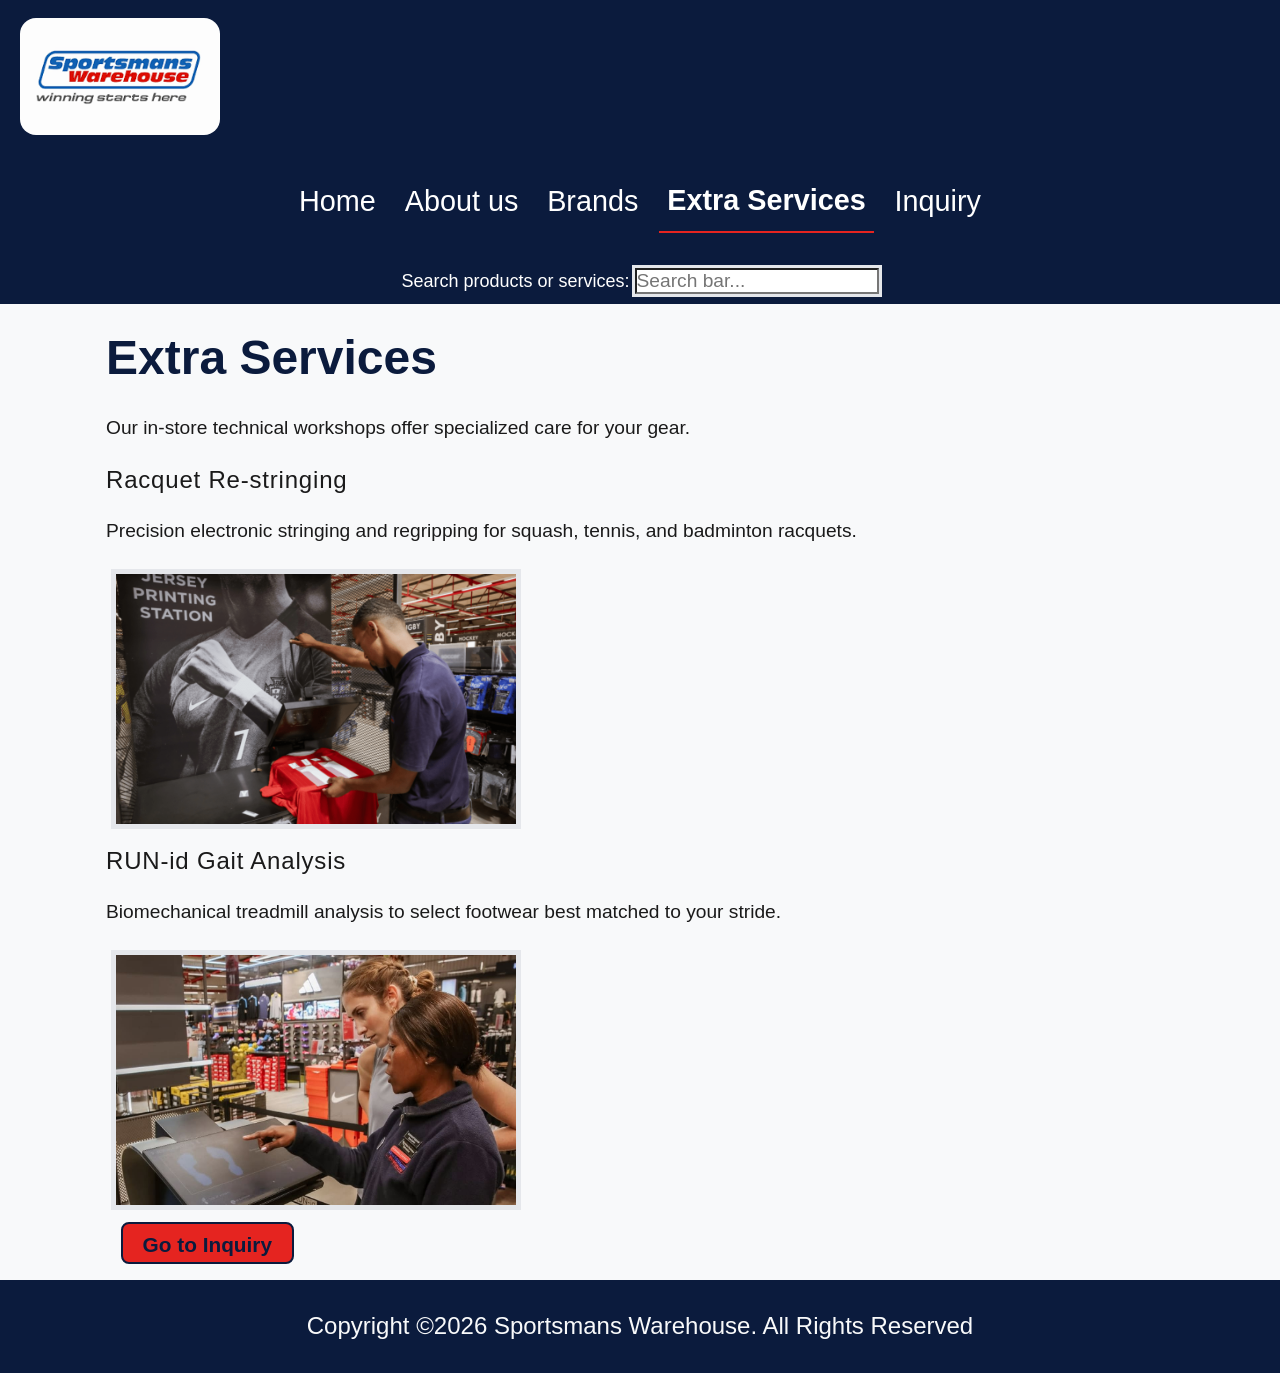
<file: extra services.html>
<!DOCTYPE html>
<html lang="en">

<head>
    <meta charset="UTF-8">
    <meta name="viewport" content="width=device-width, initial-scale=1.0">
    <title>Extra Services - Sportsmans Warehouse</title>

    <link rel="stylesheet" href="CSS/styles.css">

</head>

<body>

    <header>
        <div class="top-bar">
            <div class="logo">
                <a href="index.html">
                    <img src="images/Sportsmans Logo.png" alt="Sportsmans Warehouse Logo">
                </a>
            </div>

            <nav class="Main-Navigation">
                <a href="index.html">Home</a> 
                <a href="about us.html">About us</a> 
                <a href="brands.html">Brands</a> 
                <a href="extra services.html">Extra Services</a> 
                <a href="Inquiry.html">Inquiry</a>
            </nav>
    </header>

    <section class="search-container">
        <div>
            <form action="#" method="get" role="search">
                <label for="site-search" class="visually-hidden">Search products or services:</label>
                <input type="search" id="site-search" name="q" placeholder="Search bar...">
            </form>
        </div>
    </section>

    <!--The different services-->
    <main>
        <section class="services-container">
            <h1>Extra Services</h1>
            <p>Our in-store technical workshops offer specialized care for your gear.</p>

            <div>
                <article class="service-card">
                    <h2>Racquet Re-stringing</h2>
                    <p>Precision electronic stringing and regripping for squash, tennis, and badminton racquets.</p>
                    <img src="images/restringing.png" alt="Racquet Re-stringing Service">
                </article>

                <article class="service-card">
                    <h2>RUN-id Gait Analysis</h2>
                    <p>Biomechanical treadmill analysis to select footwear best matched to your stride.</p>
                    <img src="images/RUN-id.jpg" alt="Racquet Re-stringing Service">
                </article>
            </div>
        </section>

        <div class="next-page">
        <button ><a href="Inquiry.html"><strong>Go to Inquiry</strong></a></button>
        </div>
    </main>

    <footer>
        <p>Copyright &copy;2026 Sportsmans Warehouse. All Rights Reserved</p>
    </footer>

    <!--Global Script-->
    <script src="JavaScript/script.js"></script>

</body>

</html>
</file>
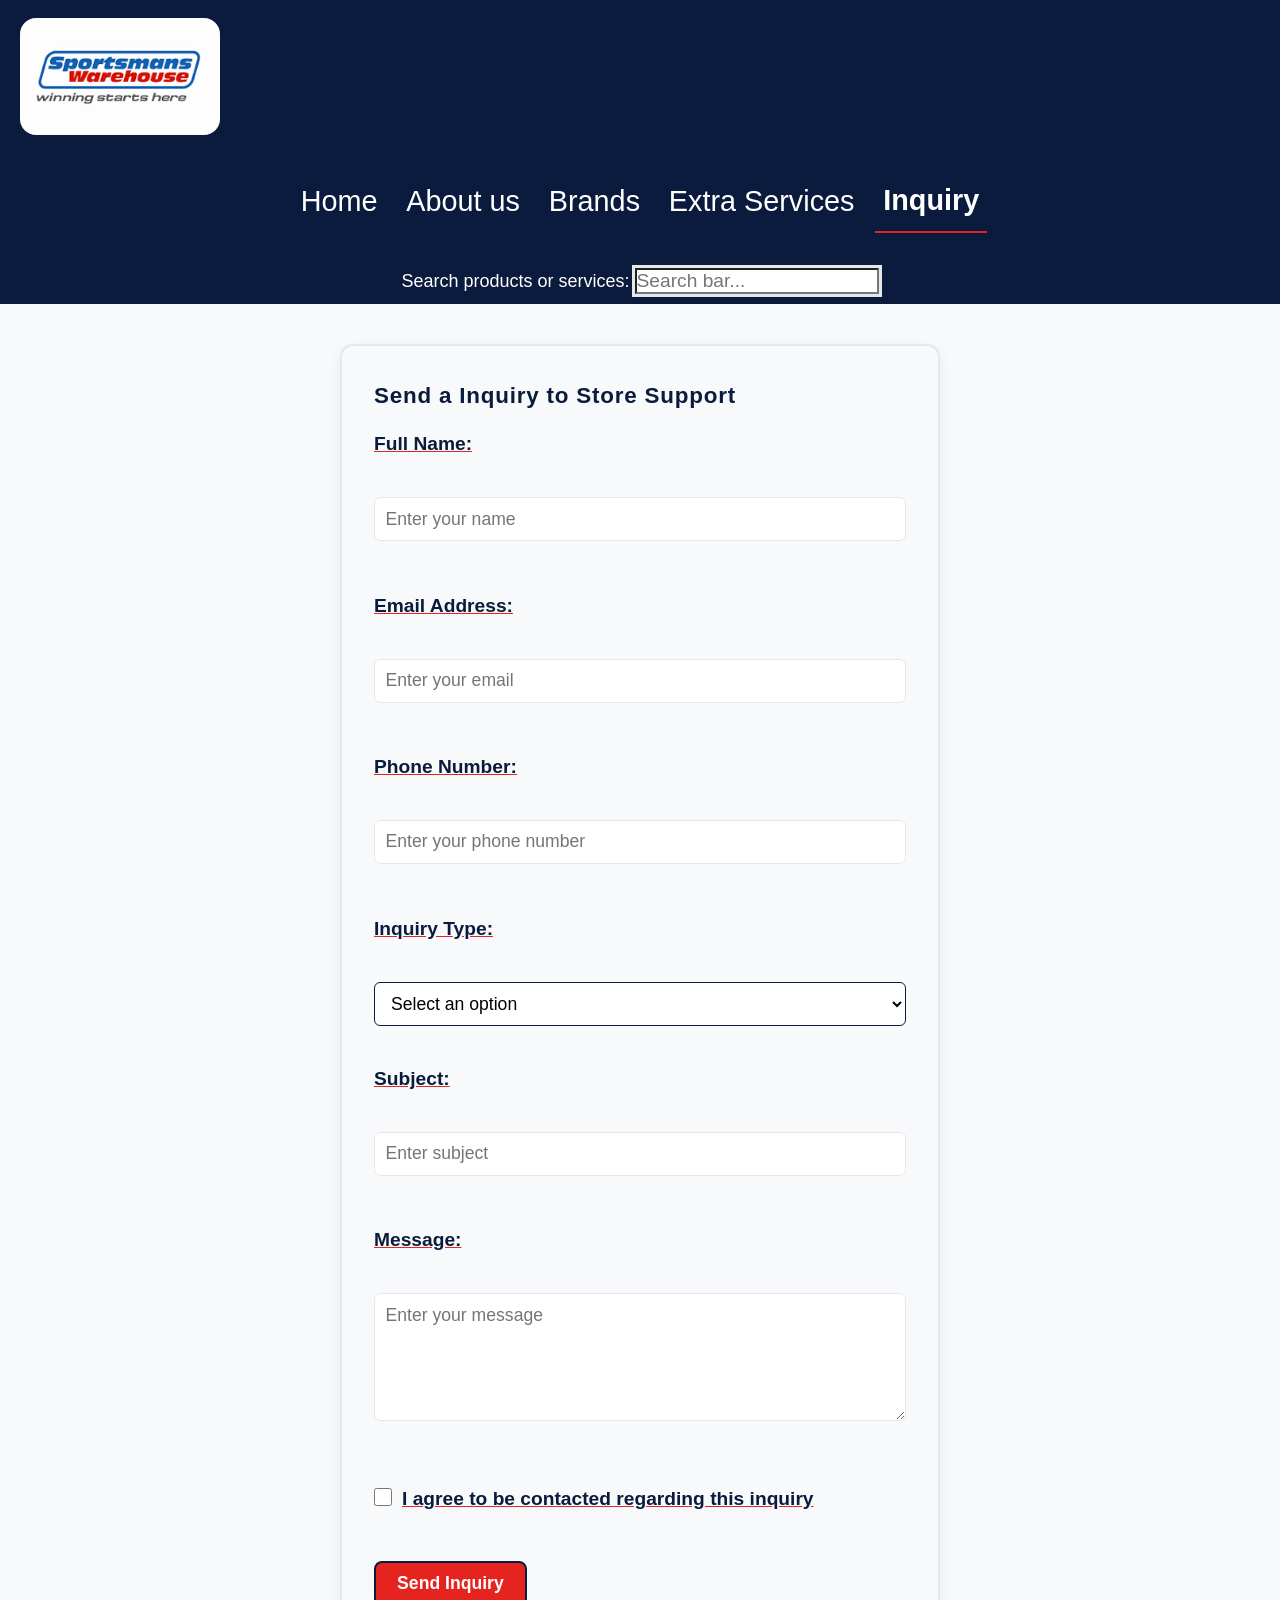
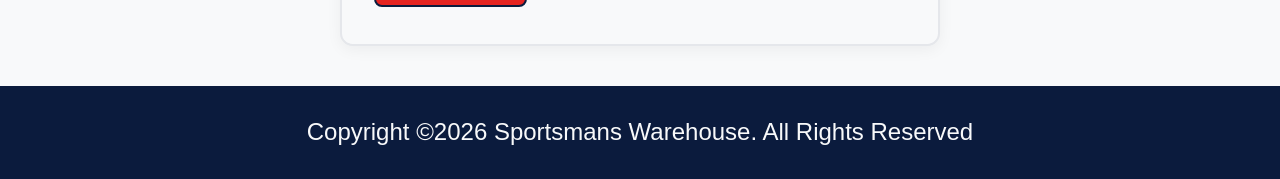
<file: Inquiry.html>
<!DOCTYPE html>
<html lang="en">

<head>
    <meta charset="UTF-8">
    <meta name="viewport" content="width=device-width, initial-scale=1.0">
    <title>Find Store & contact - Sportsmans Warehouse</title>

    <link rel="stylesheet" href="CSS/form.css">
    <link rel="stylesheet" href="CSS/styles.css">

</head>

<body>

    <header>
        <div class="top-bar">
            <div class="logo">
                <a href="index.html">
                    <img src="images/Sportsmans Logo.png" alt="Sportsmans Warehouse Logo">
                </a>
            </div>
        </div>

        <nav class="Main-Navigation">
            <a href="index.html">Home</a> 
            <a href="about us.html">About us</a> 
            <a href="brands.html">Brands</a> 
            <a href="extra services.html">Extra Services</a> 
            <a href="Inquiry.html">Inquiry</a>
        </nav>
    </header>

    <section class="search-container">
        <div>
            <form action="#" method="get" role="search">
                <label for="site-search" class="visually-hidden">Search products or services:</label>
                <input type="search" id="site-search" name="q" placeholder="Search bar...">
            </form>
        </div>
    </section>

    <main>
        <!-- Direct Contact Form -->
        <section class="contact-page-container">

            <!--Direct contact form-->
            <div id="contact">
                <h3>Send a Inquiry to Store Support</h3>
                <form id="inquiryForm" class="contact-form">
                    <!--Name-->
                    <label for="user-name">Full Name:</label>
                    <br>

                    <input type="text" id="user-name" name="user_name" placeholder="Enter your name">
                    <span id="nameError" class="error"></span>
                    <br>

                    <!--Email-->
                    <label for="user-email">Email Address:</label>
                    <br>

                    <input type="email" id="user-email" name="user_email" placeholder="Enter your email">
                    <span id="emailError" class="error"></span>
                    <br>

                    <!--Phone number Added here-->
                    <label for="phone">Phone Number:</label>
                    <br>

                    <input type="tel" id="phone" name="user-phone" placeholder="Enter your phone number">
                    <span id="phoneError" class="error"></span>
                    <br>

                    <!--Inquiry Type Selection-->
                    <!--W3Schools, 2025-->
                    <label for="inquiryType">Inquiry Type:</label>
                    <br>
                    <select id="inquiryType" name="inquiry-type">
                        <option value="">Select an option</option>
                        <option value="Online Order">Online Order</option>
                        <option value="Store Stock">In-Store Stock</option>
                        <option value="General Support">General Support</option>
                    </select>
                    <span id="typeError" class="error"></span>
                    <br>

                    <!--Subject-->
                    <label for="subject">Subject:</label>
                    <br>
                    <input type="text" id="subject" name="subject" placeholder="Enter subject">
                    <span id="subjectError" class="error"></span>
                    <br>

                    <!--Message-->
                    <label for="user-msg">Message:</label>

                    <br>
                    <textarea id="user-message" name="user-message" rows="5"
                        placeholder="Enter your message"></textarea>
                    <span id="messageError" class="error"></span>
                    <br>

                    <!--Terms Checkbox-->
                    <!--MDN Web Docs, 2025-->
                    <div class="checkbox-group">
                        <input type="checkbox" id="agreeTerms" name="agree_terms">
                        <label for="agreeTerms">I agree to be contacted regarding this inquiry</label>
                    </div>
                    <span id="termsError" class="error"></span>
                    <br>

                    <button type="submit">Send Inquiry</button>
                </form>
            </div>

        </section>

    </main>

    <footer>
        <p>Copyright &copy;2026 Sportsmans Warehouse. All Rights Reserved</p>
    </footer>

    <!--Global JavaScript-->
    <script src="JavaScript/script.js"></script>

    <!--The JavaScript for the form validation-->
    <script src="JavaScript/form.js"></script>

</body>

</html>
</file>
<file: CSS/styles.css>
/*Global reset and base styling*/
/*CSS RESET*/
* {
    margin: 0;
    padding: 0;
    box-sizing: border-box;
}

/*Styling the whole body of the website*/
body {
    font-family: Arial, Helvetica, sans-serif;
    font-size: 1rem;
    line-height: 1.6;

    /*Changing the colours to make it look better*/
    color: #1a1a1a;
    background-color: #F8F9FA;
    margin: 0;
}

/*Controling the main content width*/
main {
    width: 90%;
    max-width: 1100px;
    margin: 0 auto;
    padding: 1rem;
    text-align: left;
}



/*Global typography and links*/
h1 {
    font-size: 3rem;
    font-weight: bolder;

    /*Changed the h1 colour to deep navy blue*/
    color: #0B1B3D;

    margin-bottom: 1rem;
}

h2 {
    font-size: 1.5rem;
    letter-spacing: 0.05rem;
    font-weight: lighter;
    margin-bottom: 1rem;

    /*Chaning the h2 to dark charcoal*/
    color: #1a1a1a;
}

h3 {
    font-size: 1.5rem;
    letter-spacing: 0.05rem;
    font-weight: bold;
    margin-bottom: 1rem;
    margin-top: 1rem;

    /*Chaning the h3 to dark charcoal*/
    color: #1a1a1a;
}

h4 {
    /*Changed the colour to deep navy blue*/
    color: #0B1B3D;

    margin-bottom: 0.5rem;
    margin-top: 0.5rem;
}

p {
    font-size: 1.2rem;
    line-height: 1.7;
    margin-bottom: 1rem;

    /*Changed the colour drak charcoal*/
    color: #1a1a1a;
}

a {
    font-size: 1.3rem;
    padding: 0.6rem;
    text-decoration: none;
    cursor: pointer;

    /* Chaning the color to Deep Navy Blue */
    color: #0B1B3D;
}

ul{
    margin: 15px;
}


/*The global buttons styling*/

/*The genreal styling for all the buttons*/
button {
    width: fit-content;
    height: auto;
    margin-left: 15px;
    font-size: 1.5rem;
    padding: 5px 10px;
    cursor: pointer;

    /*Chaning the colour to Red*/
    background-color: #E52420;
    /*Changed the color button for contrast*/
    color: white;

    transition: background-color 1s;
    /*Chaning the border colour to deep navy blue*/
    border: 2px solid #0B1B3D;
    border-radius: 0.5rem;
}

.next-page button:hover{
    /*Changed the hover background colour to red*/
    background-color: #ffd200;
    color: #ffffff;
}


/*Header, logo and the main navigation styling*/

/*Styling the header and footer*/
header {
    /*Changing the colour*/
    background-color: #0B1B3D;
    padding: 10px;
}

/*Styling everything in a specific things*/
.logo img {
    width: 250px;
    height: auto;
    max-width: 200px;
    margin-top: 0.5rem;
    margin-bottom: 0.5rem;
    border-radius: 1rem;
}

.Main-Navigation {
    /*Chaning the background color to deep navy blue*/
    background-color: #0B1B3D;
    padding: 1rem;

    /*Align the line links and sign in button neatly in the center*/
    text-align: center;
    display: flex;
    justify-content: center;
    align-items: center;
    gap: 0.8rem;
    flex-wrap: wrap;
}

.Main-Navigation a{
    font-size: 1.8rem;
    padding: 0.5rem;
    cursor: pointer;

    /*Changed the nav links text color white for contrast on the Navy header */
    color: white;
}

.Main-Navigation a:hover {
    /*Changed the link hover to red*/
    background-color: #E52420;
    color: white;
    border-radius: 0.4rem;
}

.user-account {
    /*Changing the user account background to deep navy blue*/
    background-color: #0B1B3D;
}

.user-account button:hover {
    /*Changed the color to yellow ticket*/
    background-color: #ffd200;
    color: #1a1a1a;
}

/*This is the search bar styling section*/

.search-container {
    /*Changing the colour bkacground deep navy navy blue*/
    background-color: #0B1B3D;

    padding: 0.5rem;
    text-align: center;
    font-size: large;

    /*Makes sure the text colour inside is default to white*/
    color: white;
}

.search-container input {
    font-size: 1.2rem;

    /*Changed the colour background to light border grey*/
    outline: 0.2rem solid #E5E7EB;

    /*Ensure the colour in the typing text is dark charcoal and is contrasted against the white input box*/
    color: #1a1a1a;
    background-color: #ffffff;
}



/*The cards and media content*/
/*This is from the index, brands and services pages*/

.featured-card img,
.brand-card img {
    width: 200px;
    height: auto;

    /*Changed the colour to a light border grey*/
    border: 5px solid #E5E7EB;
    margin: 5px;
    box-sizing: content-box;
}

.brand-card h2,
.featured-card h2 {
    /*Chnaged the colour to a deep navy blue*/
    color: #0B1B3D;
}

.service-card img,
.map-container img {
    width: 400px;
    height: 250px;

    /*Changed the border colour to light border grey*/
    border: 5px solid #E5E7EB;
    margin: 5px;
    box-sizing: content-box;
}




/*Aligning the index page featured content to the left*/
.featured-grid {
    display: flex;
    flex-wrap: wrap;
    justify-content: flex-start;
    gap: 2.5rem;
    margin-top: 1rem;
}

.featured-card {
    text-align: center;
}

.featured-card img {
    width: 100%;
    height: auto;
    border-radius: 0.5rem;
    max-width: 280px;
    margin: 5px 0;
}



/*Styling for the brands section*/
.brands-section div{
    display: flex;
    flex-wrap: wrap;
    justify-content: flex-start;
    gap: 2rem;
    margin-top: 0.5rem;
}

.brand-card{
    width: 280px; /*This is will give the brand cards a consistent width */
    text-align: center;
}

.brand-card img {
    width: 100%;
    max-width: 200px;
    height: auto;
    margin: 5px 0;
    border: 5px solid #E5E7EB;
    box-sizing: content-box;
}

/*Footer section styling*/
footer {
     /*Changing the colour*/
    background-color: #0B1B3D;
    padding: 10px;
}

footer p {
    margin: 1rem;
    font-size: 1.5rem;
    text-align: center;

    /*Changed the color to a soft off white*/
    color: #F8F9FA;
}


/*The media responsiveness styling*/

/*Styling for the tablet reponsiveness*/
@media screen and (max-width: 760px) {

    /*Stacking ther header iteam neatly*/
    header {
        padding: 10px;
        text-align: center;
    }

    .search-container {
        padding: 10px;
        width: 100%;
    }

    .Main-Navigation {
        padding: 10px 5px;
    }

    .Main-Navigation ul {
        gap: 0.5rem;
    }

    /*This is going to expand the main content width*/
    main {
        width: 95%;
        padding: 0.5rem;
    }

    /*This is going to stack layout vertically on tablets*/
    .service-card img,
    .map-container img {
        width: 100%;
        max-width: 100%;
        height: auto;
    }

    /*Going to allow contact textarea to fit the small screen widths*/
    .contact-form textarea{
        width: 100%;
    }
}

/*Styling for the Mobile responsiveness*/
@media screen and (max-width: 480px) {
    /*Scalling the logo*/
    .logo{
        text-align: center;
        width: 100%;
    }
    .logo img{
        display: block;
        margin: 0 auto;
        max-width: 180px;
    }
    /*Stacking the navigation links and button vertically for easy tapping*/
    .Main-Navigation{
        flex-direction: column;
        align-items: center;
        gap: 0.8rem;
    }

    /*The different cards for the brands and categories*/
    .featured-card img,
    .brand-card img{
        width: 100%;
        max-width: 180px;
        height: auto;
    }

    /*Scalling the typography for the mobile screen*/
    h1{
        font-size: 2rem
    }
    h2, h3{
        font-size: 1.2rem;
    }
    p{
        font-size: 1rem;
    }

    /*Styling the full width form field for the touch screen*/
    .contact-page-container {
        width: 95%;
    }

    #contact {
        padding: 1.2rem;
    }

    .contact-form input,
    .contact-form textarea {
        width: 100%;
        font-size: 1rem;
    }

    .contact-form button {
        width: 100%;
        margin-left: 0px;
    }
}
</file>
<file: CSS/form.css>
/*Fixing the wrapper to match the other pages width*/
.contact-page-container {
    width: 100%;
    max-width: 600px;
    margin: 1.5rem auto;
}

#contact {
    /*Changing the colour to light border grey*/
    border: 2px solid #E5E7EB;
    padding: 2rem;

    /*Changed the colour background to a soft off white*/
    background-color: #F8F9FA;
    border-radius: 0.8rem;
    box-shadow: 0 4px 15px rgba(0,0,0,0.05);
    text-align: left;
}

#contact h3{
    color: #0B1B3D;
    margin: 1rem 0;
    font-size: 1.4rem;
    font-weight: bold;
    margin-top: 0;
}

#contact label {
    display: block;
    text-decoration: underline;
    margin-bottom: 0.4rem;

    /*Changed the colour to red*/
    text-decoration-color: #E52420;

    /*Changing the colour to white*/
    color: #0B1B3D;

    font-weight: bold;
    font-size: 1.2rem;
}

.contact-form input {
    font-size: 1.1rem;

    /*Changed the input text colour to dark charcoal*/
    color: #1A1A1A;
    /*Changed outline border to light border grey*/
    outline: none;
    font-family: Arial, Helvetica, sans-serif;

    /*Adding some missing properties sizing and background*/
    width: 100%;
    padding: 0.6em;
    margin-top: 5px;
    margin-bottom: 1rem;
    background-color: white;
    border-radius: 0.4rem;
    border: 1px solid #E5E7EB;
    transition: border-color 0.3s ease;
}

.contact-form textarea {
    font-size: 1.1rem;

    /*Changed the textarea text to dark charcoal*/
    color: #1A1A1A;
    /*Changed the outline border to light border grey*/
    outline: none;
    font-family: Arial, Helvetica, sans-serif;

    width: 100%;
    padding: 0.6em;
    margin-top: 5px;
    margin-bottom: 1rem;
    background-color: white;
    border-radius: 0.4rem;
    border: 1px solid #E5E7EB;
    resize: vertical;
    transition: border-color 0.3s ease;
}

/* Input focus states matching booking form highlight style */
.contact-form input:focus,
.contact-form textarea:focus {
    border-color: #0B1B3D;
}

.contact-form button {
    width: fit-content;
    height: auto;
    margin-left: 0;
    margin-top: 5px;
    margin-bottom: 5px;
    font-size: 1.1rem;
    font-weight: bold;
    padding: 0.6em 1.2em;
    cursor: pointer;
    background-color: #E52420;
    color: #ffffff;
    border: 2px solid #0B1B3D;
    border-radius: 0.5rem;
    transition: background-color 0.3s, transform 0.2s;
}

.contact-form button:hover {
    transform: scale(0.98);

    /*Changed the hover background colour to red*/
    background-color: #0B1B3D;
    color: #ffffff;
}

/* Form Error Message Styling (W3Schools, 2025) */
.error {
    color: #E52420; 
    font-size: 0.85em;
    display: block;
    margin-top: 4px;
    margin-bottom: 8px;
}

/*Styling the select dropdown*/
.contact-form select{
    width: 100%;
    padding: 10px 12px;
    margin-top: 6px;
    margin-bottom: 4px;
    border: 1px solid #0B1B3D;
    border-radius: 6px;
    font-size: 1.1rem;
    background-color: #ffffff;
    box-sizing: border-box;
    cursor: pointer;
}

.contact-form select:focus{
    border-color: #0B1B3D;
    outline: none;
}

/*The Checkbox and label alignment*/
.checkbox-group{
    display: flex;
    align-items: center;
    gap: 10px;
    margin-top: 5px;
    margin-bottom: 5px;
}

.checkbox-group input[type="checkbox"] {
    width: 18px;
    height: 18px;
    cursor: pointer;
    accent-color: #0B1B3D;
}

.checkbox-group label {
    font-size: 0.95rem;
    font-weight: normal;
    cursor: pointer;
    margin: 0;
}
</file>
